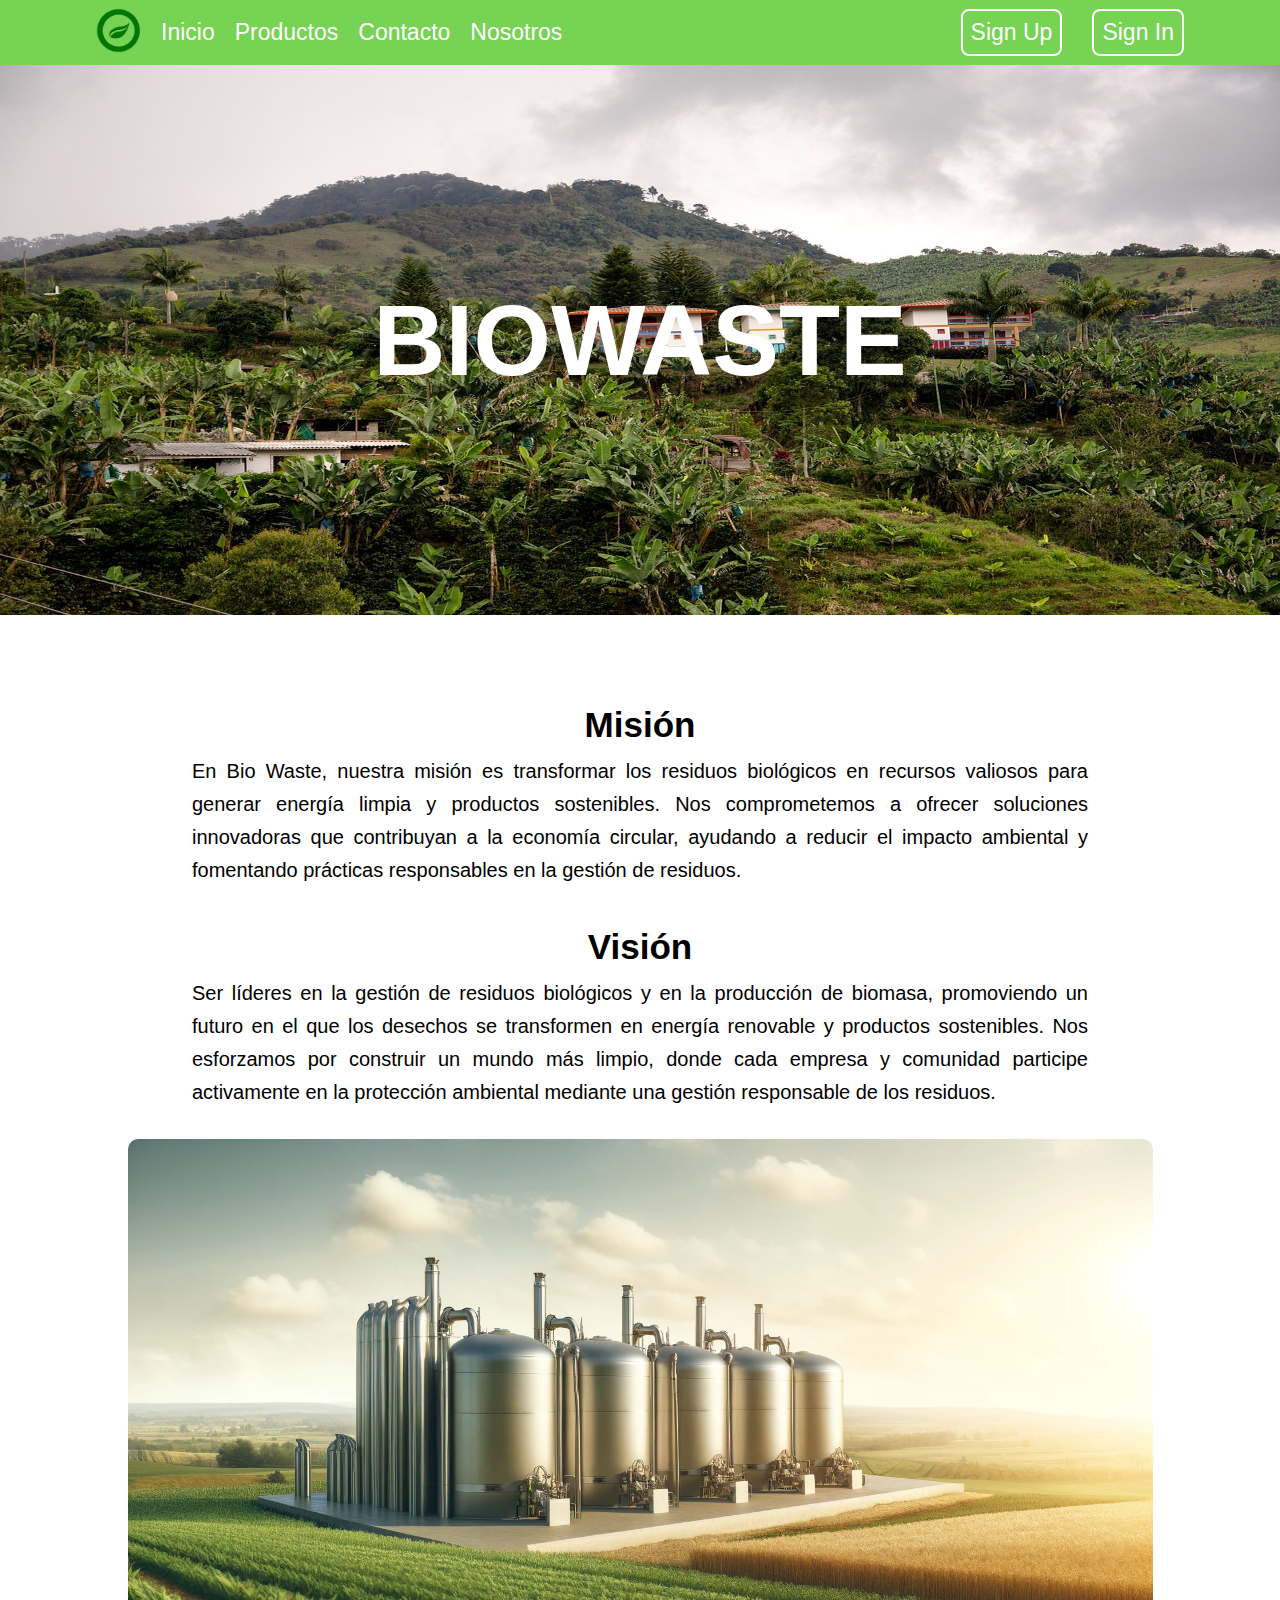
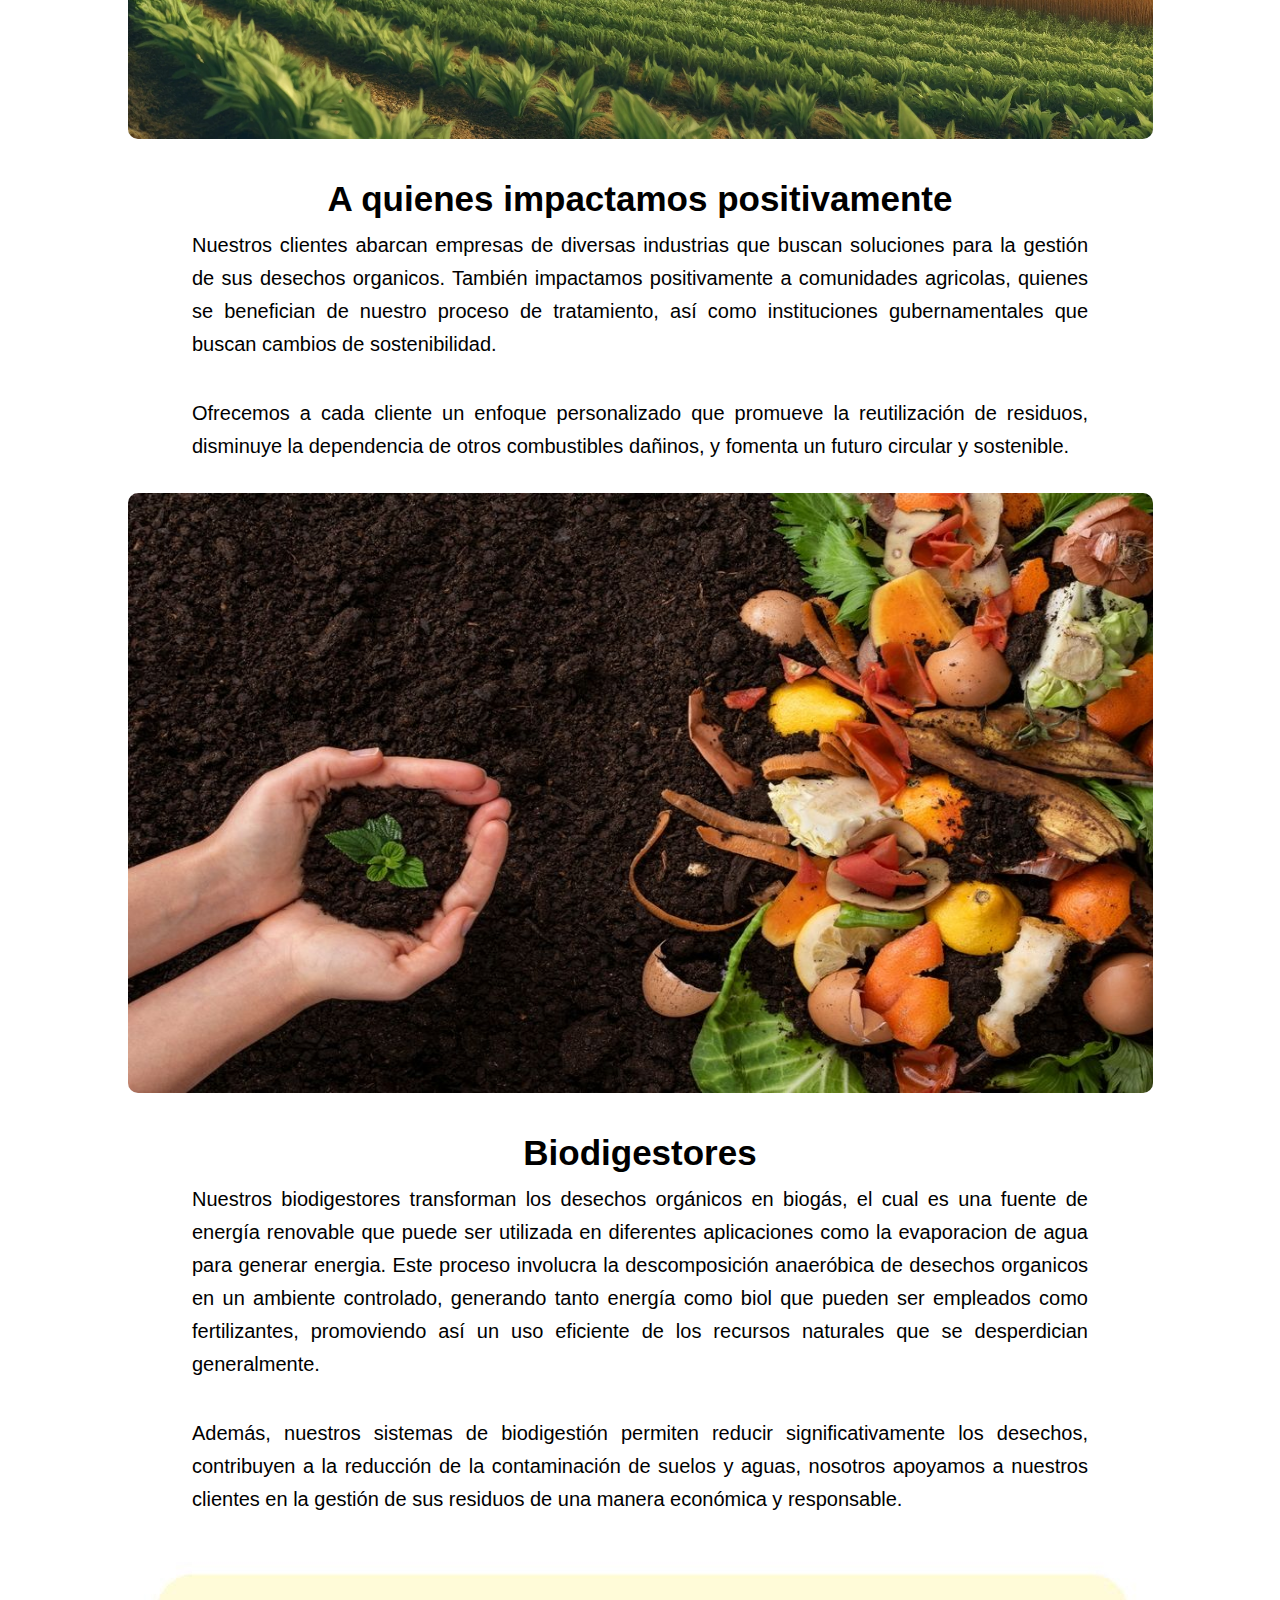
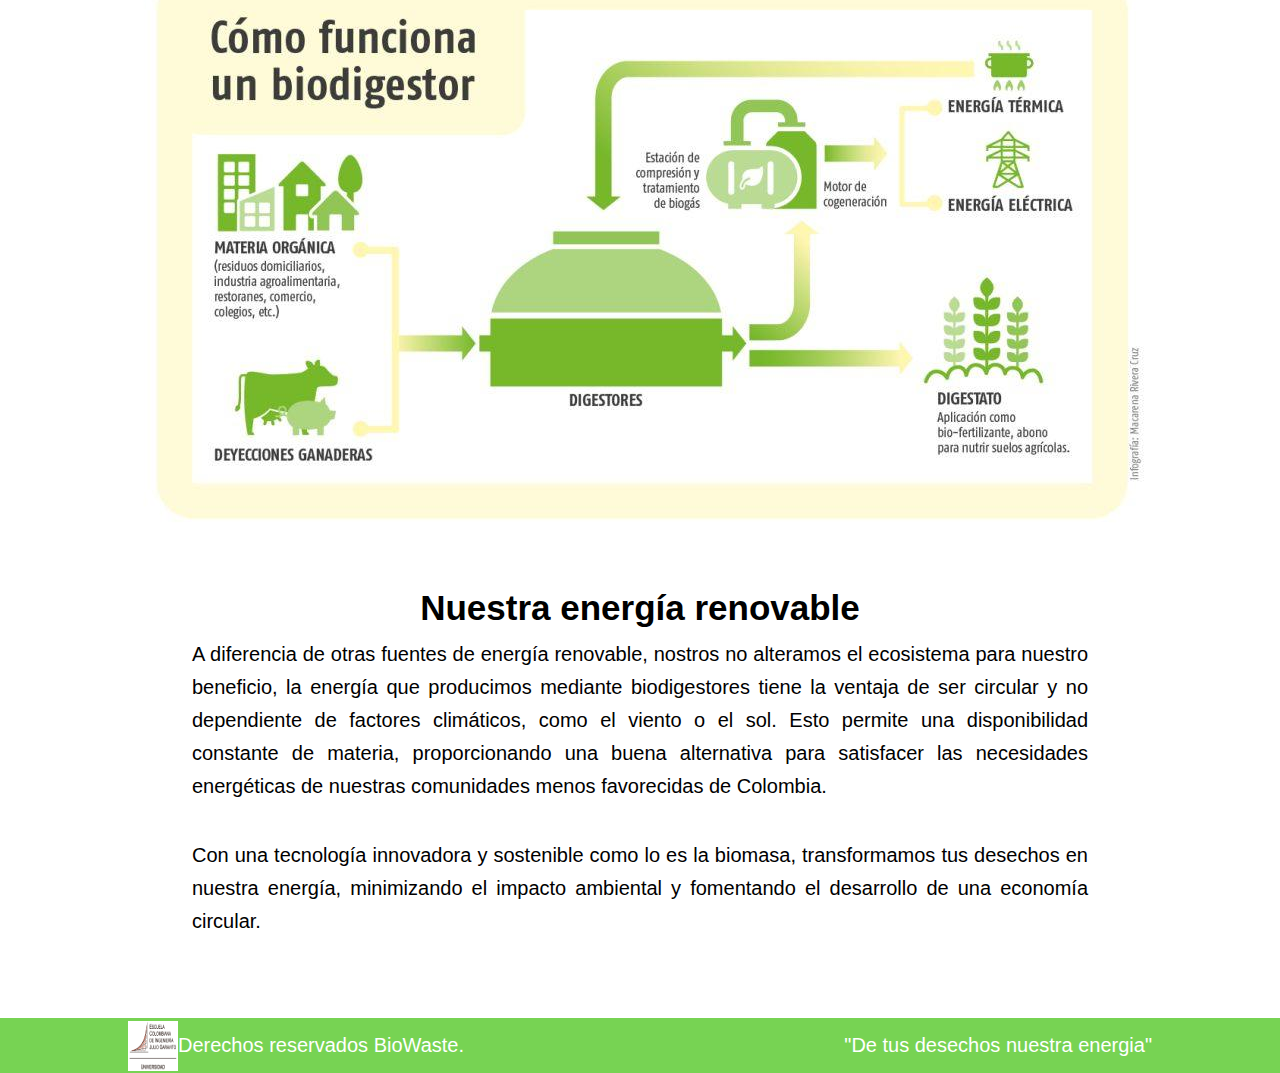
<file: index.html>
<!DOCTYPE html>
<html lang="en">
<head>
    <meta charset="UTF-8">
    <meta name="viewport" content="width=device-width, initial-scale=1.0">
    <link rel="icon" href="logo.png">
    <link rel="stylesheet" href="style.css">
    <title>Bio-Waste</title>
</head>
<body>
    <header class="header flexeo">
        <div class="navbar flexeo">
            <div class="left_nav flexeo">
                <a href="#"><img src="logo.png" alt="logo" class="logo"></a>
                <ul class="nav_listL flexeo">
                    <a href="#"><li class="nav_itemL font_title">Inicio</li></a>
                    <a href="productos.html"><li class="nav_itemL font_title">Productos</li></a>
                    <a href="contactanos.html"><li class="nav_itemL font_title">Contacto</li></a>
                    <a href="nosotros.html"><li class="nav_itemL font_title">Nosotros</li></a>
                </ul>
            </div>
            <div class="right_nav flexeo">
                <ul class="nav_listR flexeo">
                    <a href="registrarse.html" class="font_title hover"><li class="nav_itemR">Sign Up</li></a>
                    <a href="login.html" class="font_title hover"><li class="nav_itemR font_title ">Sign In</li></a>
                </ul>
            </div>
        </div>
    </header>
    <main class="imagen_titulo">
        <section class="flexeo">
            <img src="fondo.jpeg" alt="fondo" class="img_fondo">
            <h1 class="name font_title">BIOWASTE</h1>
        </section>
    </main>

    <section class="flexeo vision">
        <div class="div_imagen">
            <h2 class="fonts">Misión</h2>
            <p class="fonts">En Bio Waste, nuestra misión es transformar los residuos biológicos en recursos valiosos para generar energía limpia y productos sostenibles. Nos comprometemos a ofrecer soluciones innovadoras que contribuyan a la economía circular, ayudando a reducir el impacto ambiental y fomentando prácticas responsables en la gestión de residuos.</p>
        </div>
    
        <div class="div_imagen">
            <h2 class="fonts">Visión</h2>
            <p class="fonts">Ser líderes en la gestión de residuos biológicos y en la producción de biomasa, promoviendo un futuro en el que los desechos se transformen en energía renovable y productos sostenibles. Nos esforzamos por construir un mundo más limpio, donde cada empresa y comunidad participe activamente en la protección ambiental mediante una gestión responsable de los residuos.</p>
            <img src="biogranja.webp" alt="biodigestor" class="biodigestor" style="height: 600px; width: 1025px; border-radius: 10px;">
            
            <h2 class="fonts">A quienes impactamos positivamente</h2>
            <p class="fonts">Nuestros clientes abarcan empresas de diversas industrias que buscan soluciones para la gestión de sus desechos organicos. También impactamos positivamente a comunidades agricolas, quienes se benefician de nuestro proceso de tratamiento, así como instituciones gubernamentales que buscan cambios de sostenibilidad.</p>
            <br>
            <br>
            <p class="fonts">Ofrecemos a cada cliente un enfoque personalizado que promueve la reutilización de residuos, disminuye la dependencia de otros combustibles dañinos, y fomenta un futuro circular y sostenible.</p>
            <img src="residuos.jpg" alt="residuos" style="height: 600px; width: 1025px; border-radius: 10px;" class="biodigestor">
            
            <h2 class="fonts">Biodigestores</h2>
            <p class="fonts">Nuestros biodigestores transforman los desechos orgánicos en biogás, el cual es una fuente de energía renovable que puede ser utilizada en diferentes aplicaciones como la evaporacion de agua para generar energia. Este proceso involucra la descomposición anaeróbica de desechos organicos en un ambiente controlado, generando tanto energía como biol que pueden ser empleados como fertilizantes, promoviendo así un uso eficiente de los recursos naturales que se desperdician generalmente.</p>
            <br>
            <br>
            <p class="fonts">Además, nuestros sistemas de biodigestión permiten reducir significativamente los desechos, contribuyen a la reducción de la contaminación de suelos y aguas, nosotros apoyamos a nuestros clientes en la gestión de sus residuos de una manera económica y responsable.</p>
            <img src="biodi.jpeg" alt="biodigestor" class="biodigestor">
            
            <h2 class="fonts">Nuestra energía renovable</h2>
            <p class="fonts">A diferencia de otras fuentes de energía renovable, nostros no alteramos el ecosistema para nuestro beneficio, la energía que producimos mediante biodigestores tiene la ventaja de ser circular y no dependiente de factores climáticos, como el viento o el sol. Esto permite una disponibilidad constante de materia, proporcionando una buena alternativa para satisfacer las necesidades energéticas de nuestras comunidades menos favorecidas de Colombia.</p>
            <br>
            <br>
            <p class="fonts">Con una tecnología innovadora y sostenible como lo es la biomasa, transformamos tus desechos en nuestra energía, minimizando el impacto ambiental y fomentando el desarrollo de una economía circular.</p>
        </div>
        
    </section>

    <footer class="footer_todos flexeo" style="margin-top: 80px;">
        <div class="flexeo div_footer">
            <div class="flexeo">
                <img src="logo_escuela.png" alt="logo_escuela" class="logo_escuela">
                <p class="fonts">Derechos reservados BioWaste.</p>
            </div>
            <p class="fonts">"De tus desechos nuestra energia"</p>
        </div>
    </footer>


</body>
</html>
</file>
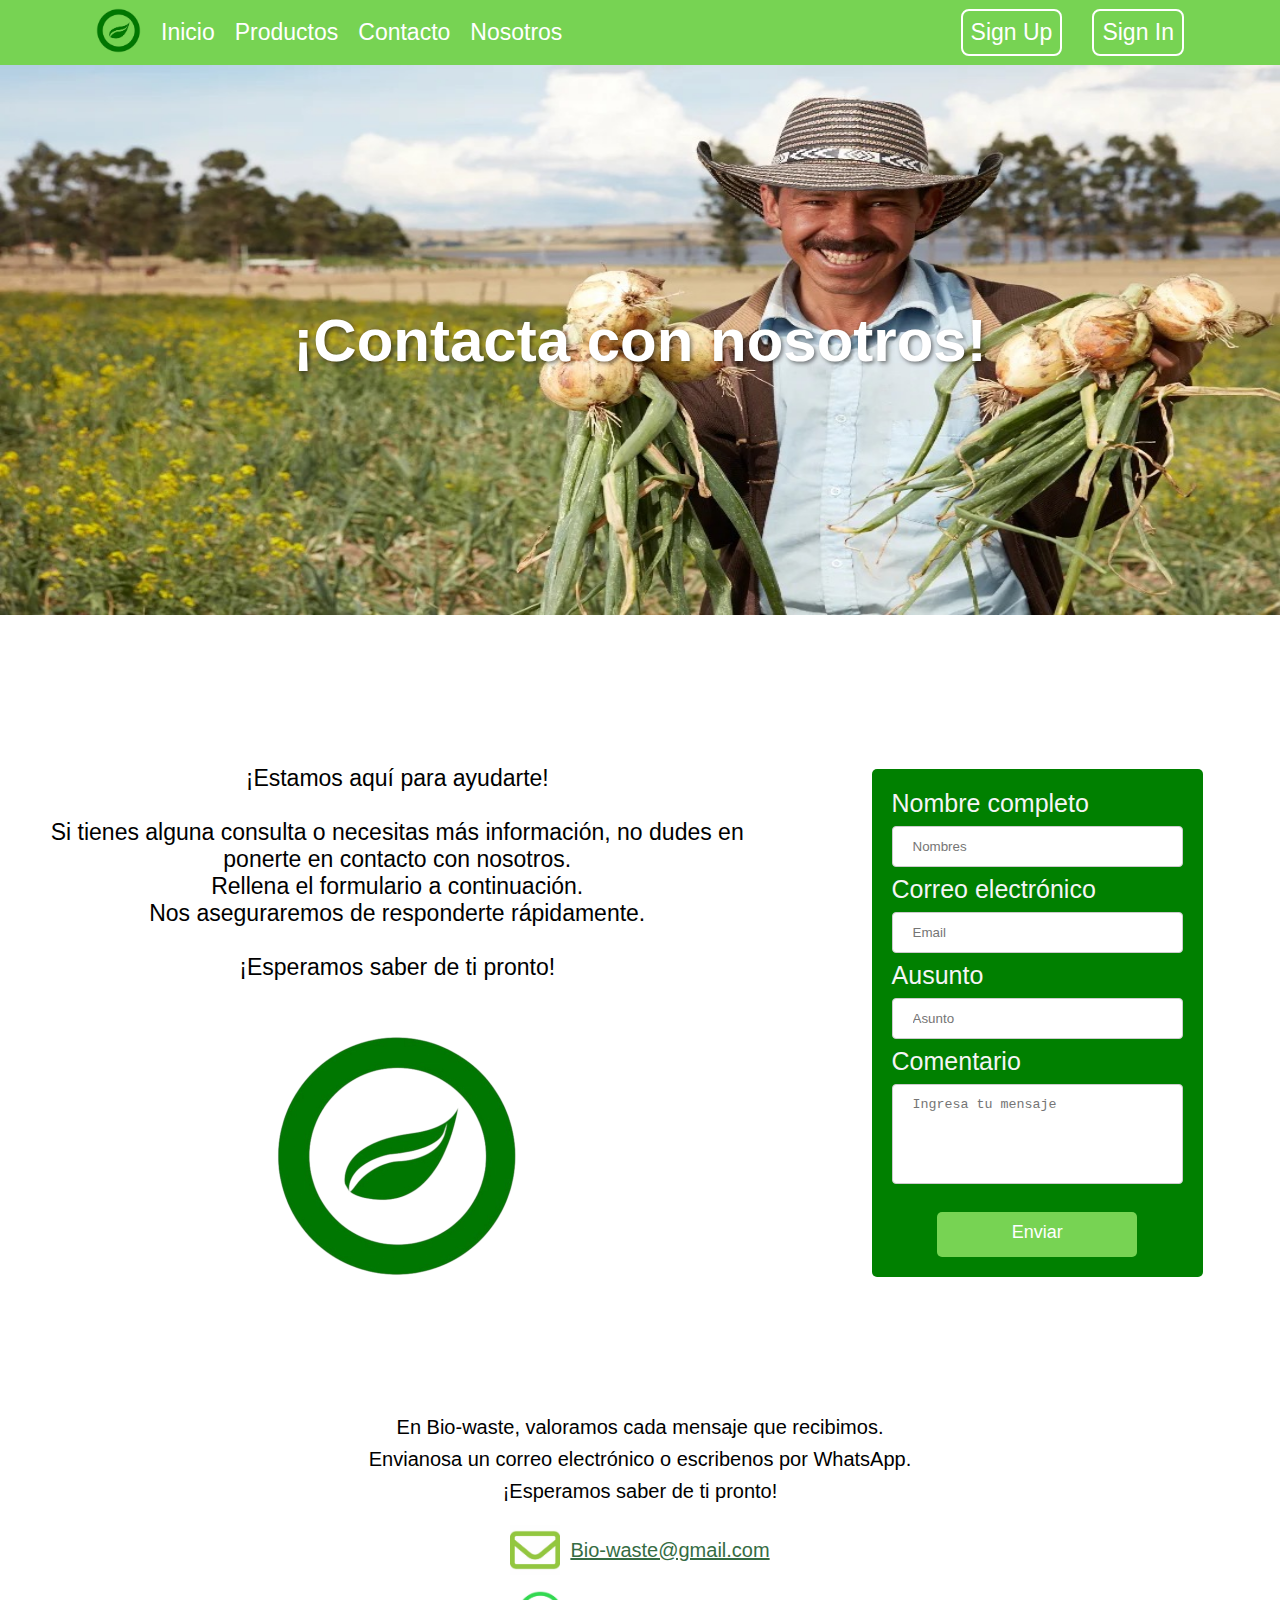
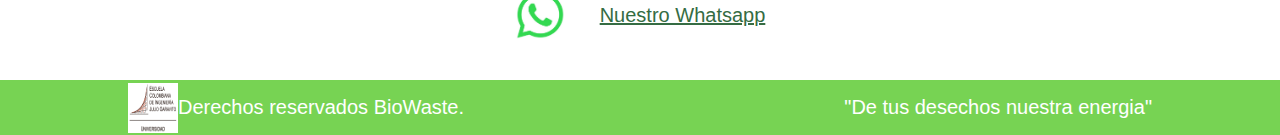
<file: contactanos.html>
<!DOCTYPE html>
<html lang="en">
<head>
    <meta charset="UTF-8">
    <meta name="viewport" content="width=device-width, initial-scale=1.0">
    <link rel="icon" href="logo.png">
    <link rel="stylesheet" href="style.css">
    <title>Bio-Waste</title>
</head>
<body>
    <header class="header flexeo">
        <div class="navbar flexeo">
            <div class="left_nav flexeo">
                <a href="index.html"><img src="logo.png" alt="logo" class="logo"></a>
                <ul class="nav_listL flexeo">
                    <a href="index.html"><li class="nav_itemL font_title">Inicio</li></a>
                    <a href="productos.html"><li class="nav_itemL font_title">Productos</li></a>
                    <a href="#"><li class="nav_itemL font_title">Contacto</li></a>
                    <a href="nosotros.html"><li class="nav_itemL font_title">Nosotros</li></a>
                </ul>
            </div>
            <div class="right_nav flexeo">
                <ul class="nav_listR flexeo">
                    <a href="registrarse.html" class="font_title hover"><li class="nav_itemR">Sign Up</li></a>
                    <a href="login.html" class="font_title hover"><li class="nav_itemR font_title">Sign In</li></a>
                </ul>
            </div>
        </div>
    </header>
    
    <div class="imagen_titulo">
        <div class="flexeo" style="height: 100%;">
            <img src="campesino.jpeg" alt="fondo" class="img_fondo">
            <h1  class="titleC">¡Contacta con nosotros!</h1>
        </div>
    </div>
    <main class="flexeo main_contacto">
        <section class="section_forms flexeo">
            <div class="info_forms flexeo">
                <p class="fonts texto_forms"> ¡Estamos aquí para ayudarte! <br><br>Si tienes alguna consulta o necesitas más información, no dudes en ponerte en contacto con nosotros.<br> Rellena el formulario a continuación.<br> Nos aseguraremos de responderte rápidamente.<br> <br>¡Esperamos saber de ti pronto!</p>
                <img class="img_forms" src="logo.png">                                        
            </div>
            <div class="forms flexeo">
                <form class="                                                                                                                                                                                                                                                                                                                                                                                                                                                                                                                                                                                                                                                                                                                                                                                                                                                                                                                                                                                                                                                                                                                                           ">
                    <label class="fonts label" for="nombre">Nombre completo</label>
                    <input type="text" id="nombre" placeholder="Nombres" name="nombre" class="input_text"/>
                    <label class="fonts label" for="email">Correo electrónico</label>
                    <input type="text" id="email" placeholder="Email" name="email" class="input_text"/>
                    <label class="fonts label" for="asunto">Ausunto</label>
                    <input type="text" id="asunto" placeholder="Asunto" name="asunto" class="input_text"/>
                    <label class="fonts label" for="mensaje">Comentario</label>
                    <textarea id="mensaje" placeholder="Ingresa tu mensaje" name="mensaje"class="input_text text_area"></textarea>
                        <!-- <br> -->
                        <!-- <br> -->
                    <div class="flexeo a_enviar">
                        <a href="formulario.html" class="boton_enviar" ><p class="texto_enviar fonts" style="margin: 0;">Enviar</p></a>   
                    </div>
                </form>
            </div>
        </section>
        <div id="message" class="message">
            <p class="fonts"> En Bio-waste, valoramos cada mensaje que recibimos.<br> Envianosa un correo electrónico o escribenos por WhatsApp. <br>¡Esperamos saber de ti pronto!</p>
            <br>
            <div class="logos1 flexeo">
                <img src="emailIcon.jpeg" alt="contacto1" class="logoimg1">
                <a target="_blank" href="mailto:Bio-Waste@gmail.com" class="info">Bio-waste@gmail.com</a>
            </div>
            <div class="logos2 flexeo">
                <img src="whatsIcon.jpeg" alt="contacto1" class="logoimg1" style="padding-right: 25px;">
                <a target="_blank" href="//w.app/BioWaste" class="info"> Nuestro Whatsapp</a>
            </div>
        </div>
    </main>
    
    <footer class="footer_todos flexeo">
        <div class="flexeo div_footer">
            <div class="flexeo">
                <img src="logo_escuela.png" alt="logo_escuela" class="logo_escuela">
                <p class="fonts">Derechos reservados BioWaste.</p>
            </div>
            <p class="fonts">"De tus desechos nuestra energia"</p>
        </div>
    </footer>       
        
</body>
</html>
</file>
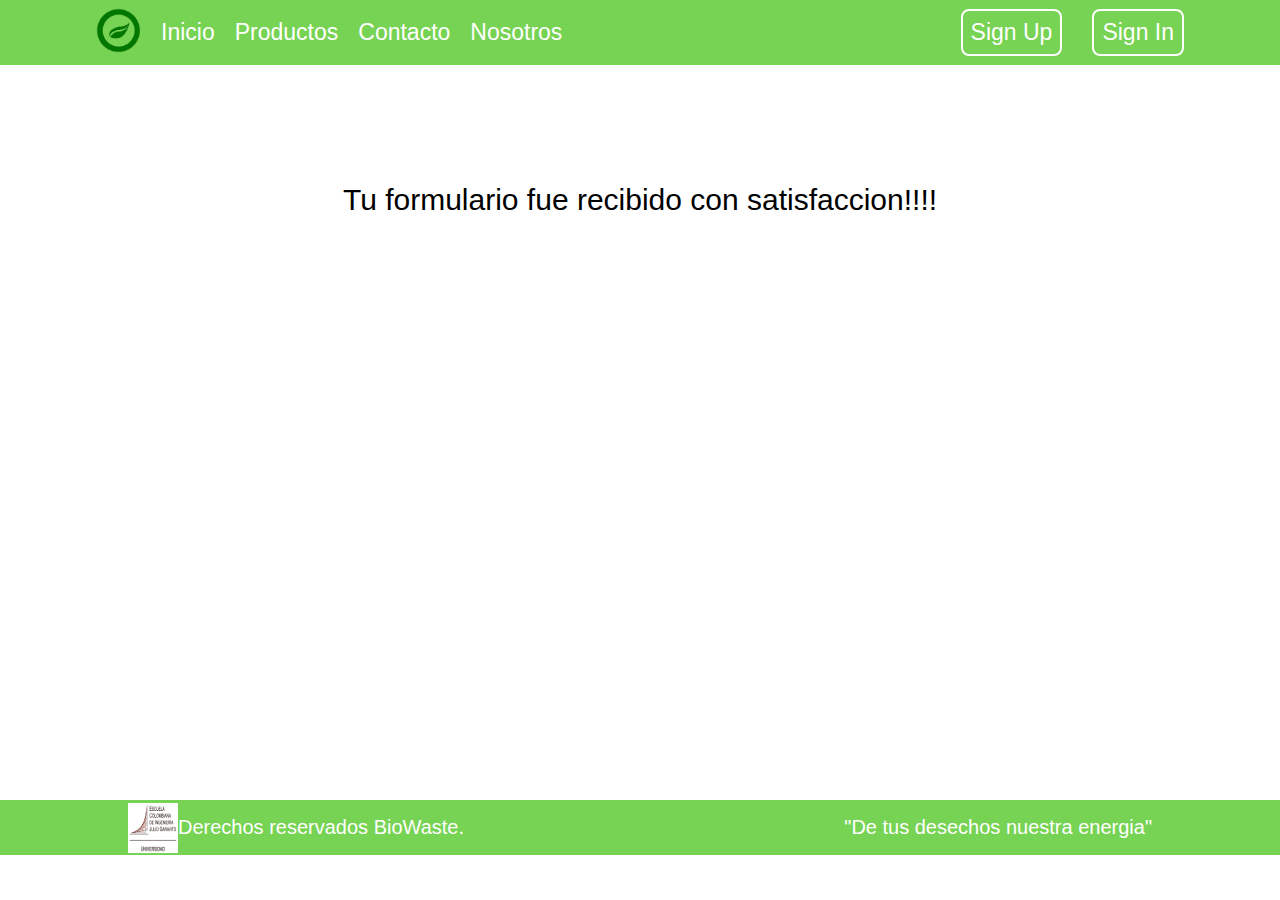
<file: formulario.html>
<!DOCTYPE html>
<html lang="en">
<head>
    <meta charset="UTF-8">
    <meta name="viewport" content="width=device-width, initial-scale=1.0">
    <link rel="icon" href="logo.png">
    <link rel="stylesheet" href="style.css">
    <title>Bio-Waste</title>
</head>
<body>
    <header class="header flexeo">
        <div class="navbar flexeo">
            <div class="left_nav flexeo">
                <a href="#"><img src="logo.png" alt="logo" class="logo"></a>
                <ul class="nav_listL flexeo">
                    <a href="index.html"><li class="nav_itemL font_title">Inicio</li></a>
                    <a href="productos.html"><li class="nav_itemL font_title">Productos</li></a>
                    <a href="contactanos.html"><li class="nav_itemL font_title">Contacto</li></a>
                    <a href="nosotros.html"><li class="nav_itemL font_title">Nosotros</li></a>
                </ul>
            </div>
            <div class="right_nav flexeo">
                <ul class="nav_listR flexeo">
                    <a href="registrarse.html" class="font_title hover"><li class="nav_itemR">Sign Up</li></a>
                    <a href="login.html" class="font_title hover"><li class="nav_itemR font_title ">Sign In</li></a>
                </ul>
            </div>
        </div>
    </header>

    <div class="popUp flexeo">
        <p class="fonts" style="font-size: 30px;">Tu formulario fue recibido con satisfaccion!!!!</p>
    </div>

    <footer class="footer_todos flexeo" style="margin-top: 500px;">
        <div class="flexeo div_footer">
            <div class="flexeo">
                <img src="logo_escuela.png" alt="logo_escuela" class="logo_escuela">
                <p class="fonts">Derechos reservados BioWaste.</p>
            </div>
            <p class="fonts">"De tus desechos nuestra energia"</p>
        </div>
    </footer>

</body>
</html>
</file>
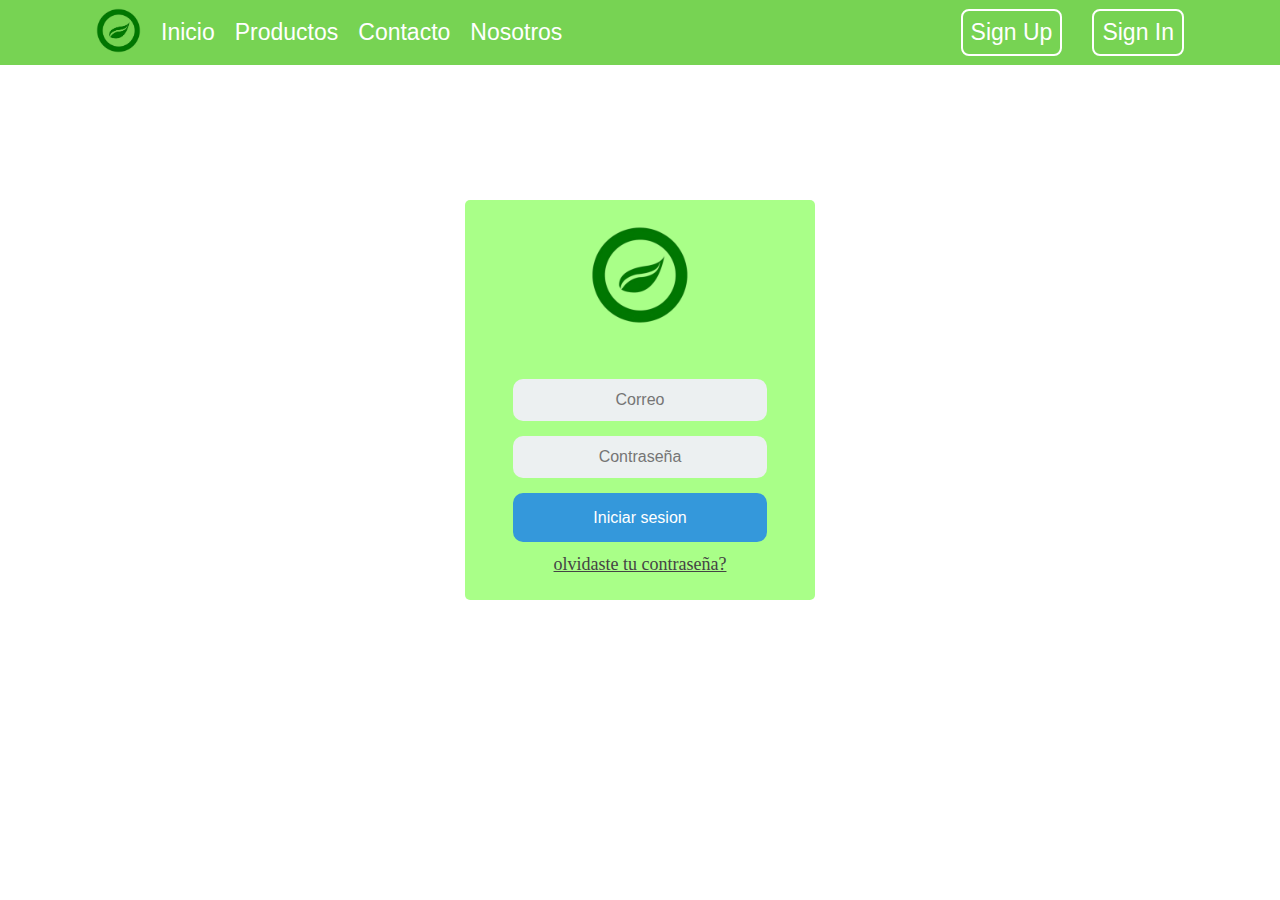
<file: login.html>
<!DOCTYPE html>
<html lang="en">
<head>
    <meta charset="UTF-8">
    <meta name="viewport" content="width=device-width, initial-scale=1.0">
    <link rel="icon" href="logo.png">
    <link rel="stylesheet" href="style.css">
    <title>Bio-Waste</title>
</head>
<body>
    <header class="header flexeo">
        <div class="navbar flexeo">
            <div class="left_nav flexeo">
                <a href="#"><img src="logo.png" alt="logo" class="logo"></a>
                <ul class="nav_listL flexeo">
                    <a href="index.html"><li class="nav_itemL font_title">Inicio</li></a>
                    <a href="productos.html"><li class="nav_itemL font_title">Productos</li></a>
                    <a href="contactanos.html"><li class="nav_itemL font_title">Contacto</li></a>
                    <a href="nosotros.html"><li class="nav_itemL font_title">Nosotros</li></a>
                </ul>
            </div>
            <div class="right_nav flexeo">
                <ul class="nav_listR flexeo">
                    <a href="registrarse.html" class="font_title hover"><li class="nav_itemR">Sign Up</li></a>
                    <a href="#" class="font_title hover"><li class="nav_itemR font_title ">Sign In</li></a>
                </ul>
            </div>
        </div>
    </header>

    <div class="login">
        <div class="login_section">
            <div class="div_img_logo">
                <img src="logo.png" alt="logo" class="logo_login">
            </div>

            <div class="login_form">
                <div class="inputs_form">
                    <input type="text" class="login_input" value="" placeholder="Correo" id="login_name">
                    <label class="" for="login_name"></label>
                </div>

                <div class="inputs_form">
                    <input type="password" class="login_input" value="" placeholder="Contraseña" id="login_password">
                    <label class="" for="login_password"></label>
                </div>

                <a class="boton_login" href="index.html">Iniciar sesion</a>
                <a class="login_link" href="registrarse.html">olvidaste tu contraseña?</a>
            </div>
        </div>
    </div>
</file>
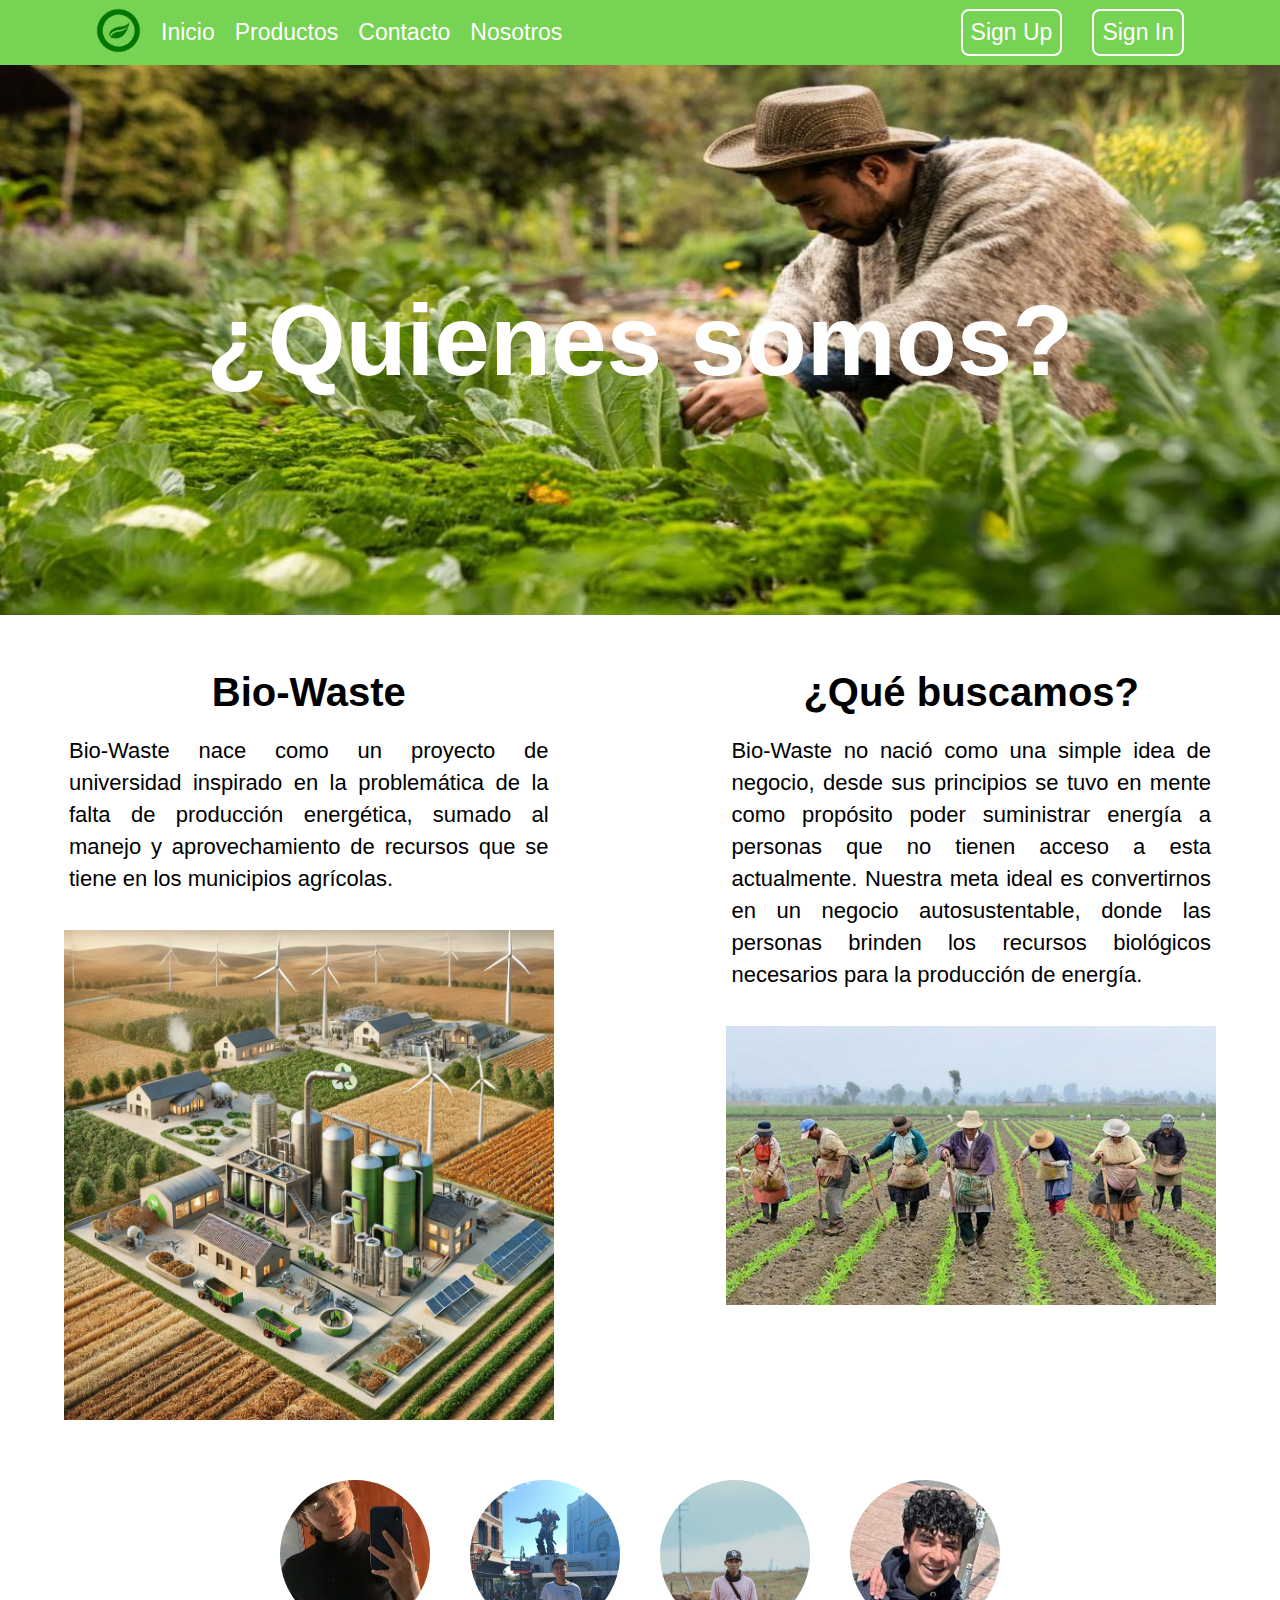
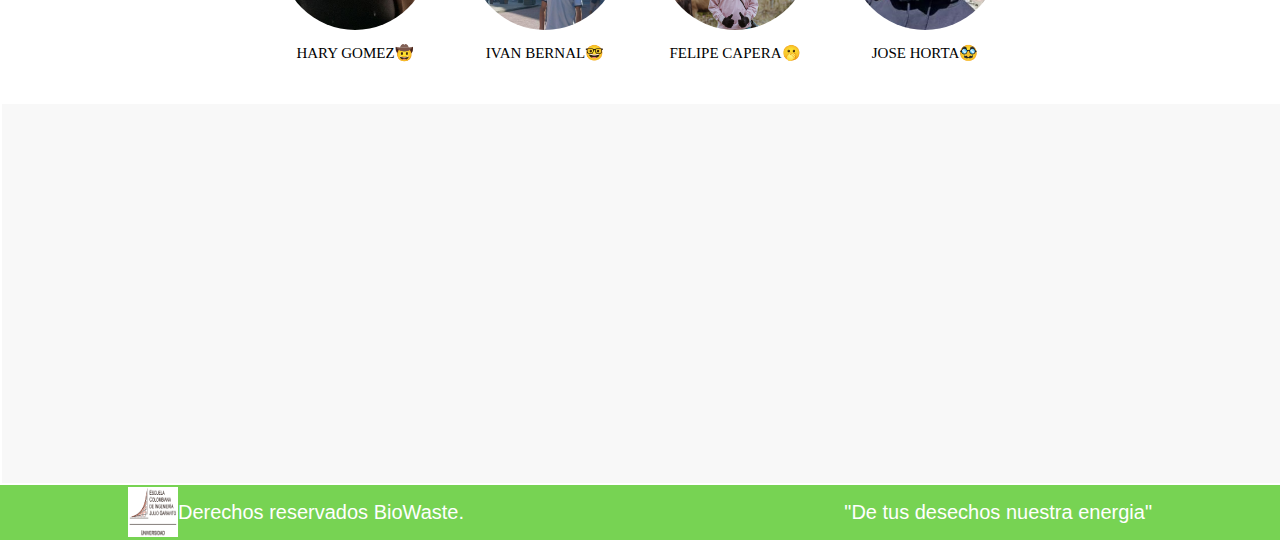
<file: nosotros.html>
<!DOCTYPE html>
<html lang="en">
<head>
    <meta charset="UTF-8">
    <meta name="viewport" content="width=device-width, initial-scale=1.0">
    <link rel="icon" href="logo.png">
    <link rel="stylesheet" href="style.css">
    <title>Bio-Waste</title>
</head>
<body>
    <header class="header flexeo">
        <div class="navbar flexeo">
            <div class="left_nav flexeo">
                <a href="index.html"><img src="logo.png" alt="logo" class="logo"></a>
                <ul class="nav_listL flexeo">
                    <a href="index.html"><li class="nav_itemL font_title">Inicio</li></a>
                    <a href="productos.html"><li class="nav_itemL font_title">Productos</li></a>
                    <a href="contactanos.html"><li class="nav_itemL font_title">Contacto</li></a>
                    <a href="#"><li class="nav_itemL font_title">Nosotros</li></a>
                </ul>
            </div>
            <div class="right_nav flexeo">
                <ul class="nav_listR flexeo">
                    <a href="registrarse.html" class="font_title hover"><li class="nav_itemR">Sign Up</li></a>
                    <a href="login.html" class="font_title hover"><li class="nav_itemR font_title">Sign In</li></a>
                </ul>
            </div>
        </div>
    </header>
    
    <div class="imagen_titulo">
        <div class="flexeo" style="height: 100%;">
            <img src="final amp.jpg" alt="fondo" class="img_fondo">
            <h1  class="name font_title">¿Quienes somos?</h1>
        </div>
    </div>

    <main>
        <section class="info-section flexeo">
            <div class="info-container ">
                <!-- Primera columna (izquierda) -->
                <div class="info-left info_nosotros ">
                    <h1 class="fonts" >Bio-Waste</h1>
                    <p class="fonts">Bio-Waste nace como un proyecto de universidad inspirado en la problemática de la falta de producción energética, sumado al manejo y aprovechamiento de recursos que se tiene en los municipios agrícolas.</p>
                    <img class="imagen" src="leftimg.webp" alt="ola">
                </div>
                <!-- Segunda columna (derecha) -->
                <div class="info-right info_nosotros">
                    <h1 class="fonts" >¿Qué buscamos?</h1>
                    <p class="fonts">Bio-Waste no nació como una simple idea de negocio, desde sus principios se tuvo en mente como propósito poder suministrar energía a personas que no tienen acceso a esta actualmente.
                   
                        Nuestra meta ideal es convertirnos en un negocio autosustentable, donde las personas brinden los recursos biológicos necesarios para la producción de energía.
                    </p>
                    <img class="imagen grid-item" src="campesinos lindos.jpg" alt="olap">
                </div>
            </div>
        </section>
        
            <!-- Sección de equipo -->
            <section class="team-section">
                
                <div class="team-container">
                    <div class="team-member">
                        <img src="hary.jpg" alt="Miembro 1" class="team-photo">
                        <p>HARY GOMEZ🤠</p>
                    </div>
                    <div class="team-member">
                        <img src="ivan.jpg" alt="Miembro 2 " class="team-photo">
                        <p>IVAN BERNAL🤓</p>
                    </div>
                    <div class="team-member">
                        <img src="felipe.jpg" alt="Miembro 3" class="team-photo">
                        <p>FELIPE CAPERA🫢</p>
                    </div>
                    <div class="team-member">
                        <img src="jose.png" alt="Miembro 4" class="team-photo">
                        <p>JOSE HORTA🥸</p>
                    </div>
                </div>
            </section>
        
            <div class="vidbi">
                <iframe width="560" height="315" src="https://www.youtube.com/embed/ekM9paQ_RdM?si=EmGJ2AOT0OsZMspF" title="YouTube video player" frameborder="0" allow="accelerometer; autoplay; clipboard-write; encrypted-media; gyroscope; picture-in-picture; web-share" referrerpolicy="strict-origin-when-cross-origin" allowfullscreen></iframe>
            </div>

        <footer class="footer_todos flexeo">
        <div class="flexeo div_footer">
            <div class="flexeo">
                <img src="logo_escuela.png" alt="logo_escuela" class="logo_escuela">
                <p class="fonts">Derechos reservados BioWaste.</p>
            </div>
            <p class="fonts">"De tus desechos nuestra energia"</p>
        </div>
    </footer>
    
</body>
</html>
</file>
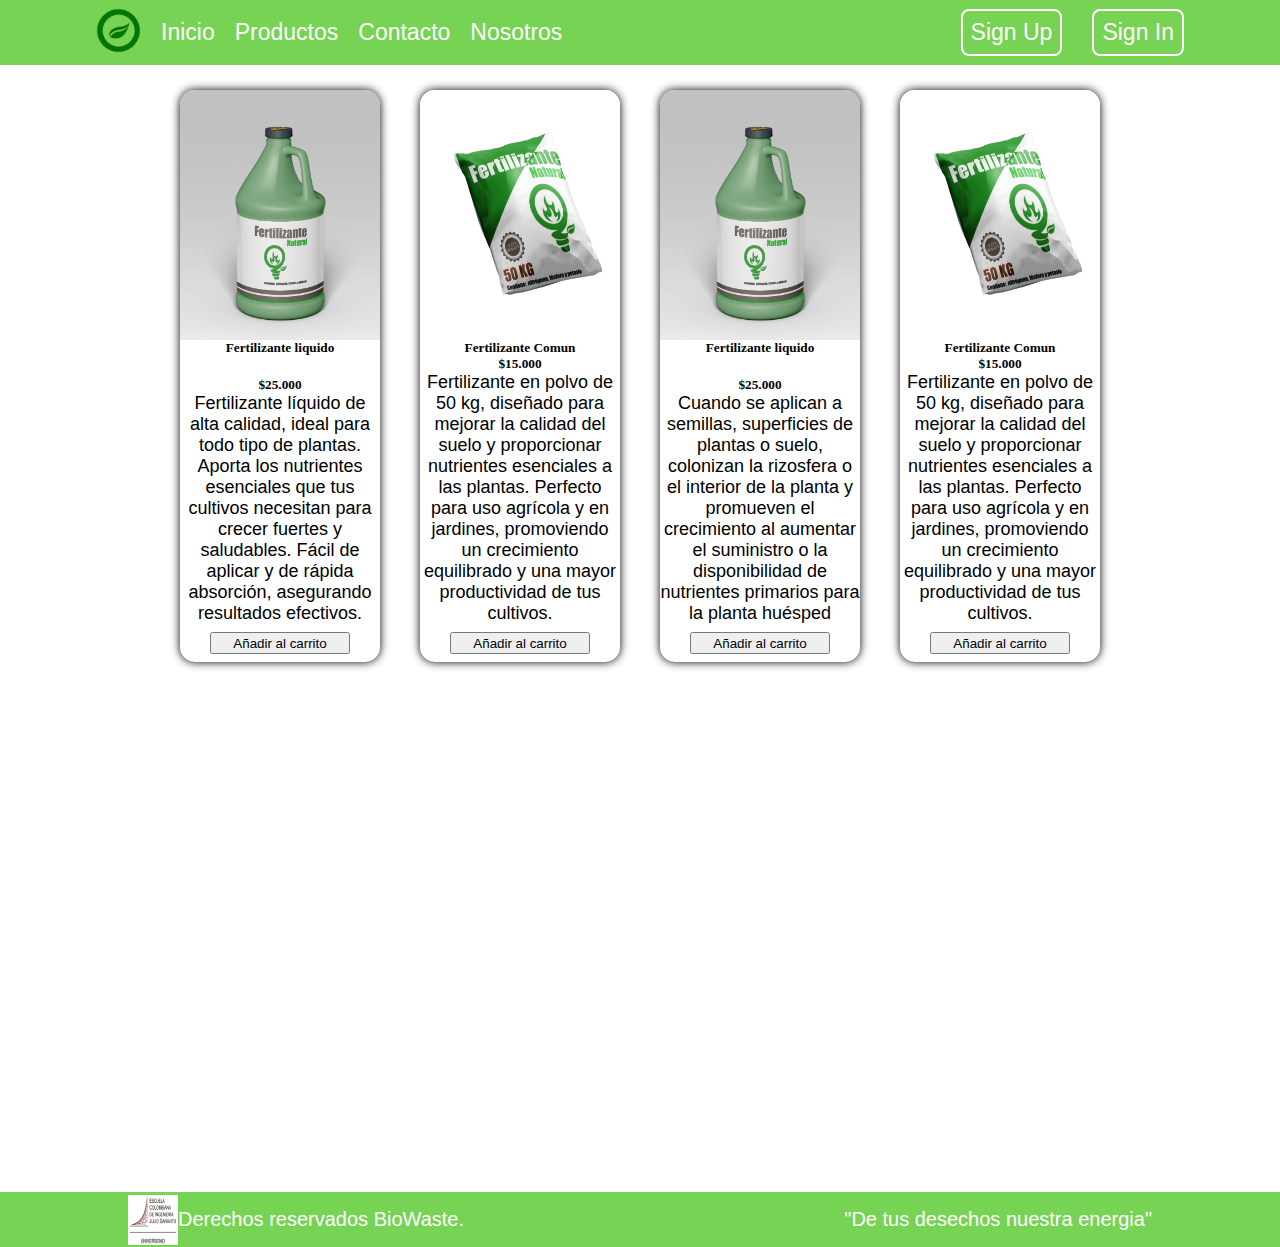
<file: productos.html>
<!DOCTYPE html>
<html lang="en">
<head>
    <meta charset="UTF-8">
    <meta name="viewport" content="width=device-width, initial-scale=1.0">
    <link rel="icon" href="logo.png">
    <link rel="stylesheet" href="style.css">
    <title>Bio-Waste</title>
</head>
<body>

    <header class="header flexeo">
        <div class="navbar flexeo">
            <div class="left_nav flexeo">
                <a href="index.html"><img src="logo.png" alt="logo" class="logo"></a>
                <ul class="nav_listL flexeo">
                    <a href="index.html"><li class="nav_itemL font_title">Inicio</li></a>
                    <a href="#"><li class="nav_itemL font_title">Productos</li></a>
                    <a href="contactanos.html"><li class="nav_itemL font_title">Contacto</li></a>
                    <a href="nosotros.html"><li class="nav_itemL font_title">Nosotros</li></a>
                </ul>
            </div>

    <!-- Titulo centrado de la pagina -->



            <div class="right_nav flexeo">
                <ul class="nav_listR flexeo">
                    <a href="registrarse.html" class="font_title hover"><li class="nav_itemR">Sign Up</li></a>
                    <a href="login.html" class="font_title hover"><li class="nav_itemR font_title">Sign In</li></a>
                </ul>
            </div>
        </div>
    </header>

    <div class="products">
        <div class="items">
            <img src="item1.png">
            <h5>Fertilizante liquido</h5>
            <h5 class="price">$25.000</h5>
        
            <p class="fonts">
                Fertilizante líquido de alta calidad, ideal para todo tipo de plantas. Aporta los nutrientes esenciales que tus cultivos necesitan para crecer fuertes y saludables. Fácil de aplicar y de rápida absorción, asegurando resultados efectivos.
            </p>

            <button class="botonCard">Añadir al carrito</button>
        </div>

        <div class="items">
            <img src="item2.png">
            <h5>Fertilizante Comun</h5>
            <h5 class="price">$15.000</h5>
        
            <p class="fonts">
                Fertilizante en polvo de 50 kg, diseñado para mejorar la calidad del suelo y proporcionar nutrientes esenciales a las plantas. Perfecto para uso agrícola y en jardines, promoviendo un crecimiento equilibrado y una mayor productividad de tus cultivos.
            </p>

            <button class="botonCard">Añadir al carrito</button>
        </div>

        <div class="items">
            <img src="item1.png">
            <h5>Fertilizante liquido</h5>
            <h5 class="price">$25.000</h5>
        
            <p class="fonts">
                Cuando se aplican a semillas, superficies de plantas o suelo, colonizan la rizosfera o el interior de la planta y promueven el crecimiento al aumentar el suministro o la disponibilidad de nutrientes primarios para la planta huésped
            </p>

            <button class="botonCard">Añadir al carrito</button>
        </div>

        <div class="items">
            <img src="item2.png">
            <h5>Fertilizante Comun</h5>
            <h5 class="price">$15.000</h5>
        
            <p class="fonts">Fertilizante en polvo de 50 kg, diseñado para mejorar la calidad del suelo y proporcionar nutrientes esenciales a las plantas. Perfecto para uso agrícola y en jardines, promoviendo un crecimiento equilibrado y una mayor productividad de tus cultivos.</p>

            <button class="botonCard">Añadir al carrito</button>
        </div>
    </div>
    
    <footer class="footer_todos flexeo">
        <div class="flexeo div_footer">
            <div class="flexeo">
                <img src="logo_escuela.png" alt="logo_escuela" class="logo_escuela">
                <p class="fonts">Derechos reservados BioWaste.</p>
            </div>
            <p class="fonts">"De tus desechos nuestra energia"</p>
        </div>
    </footer>

</body>
</html>
</file>
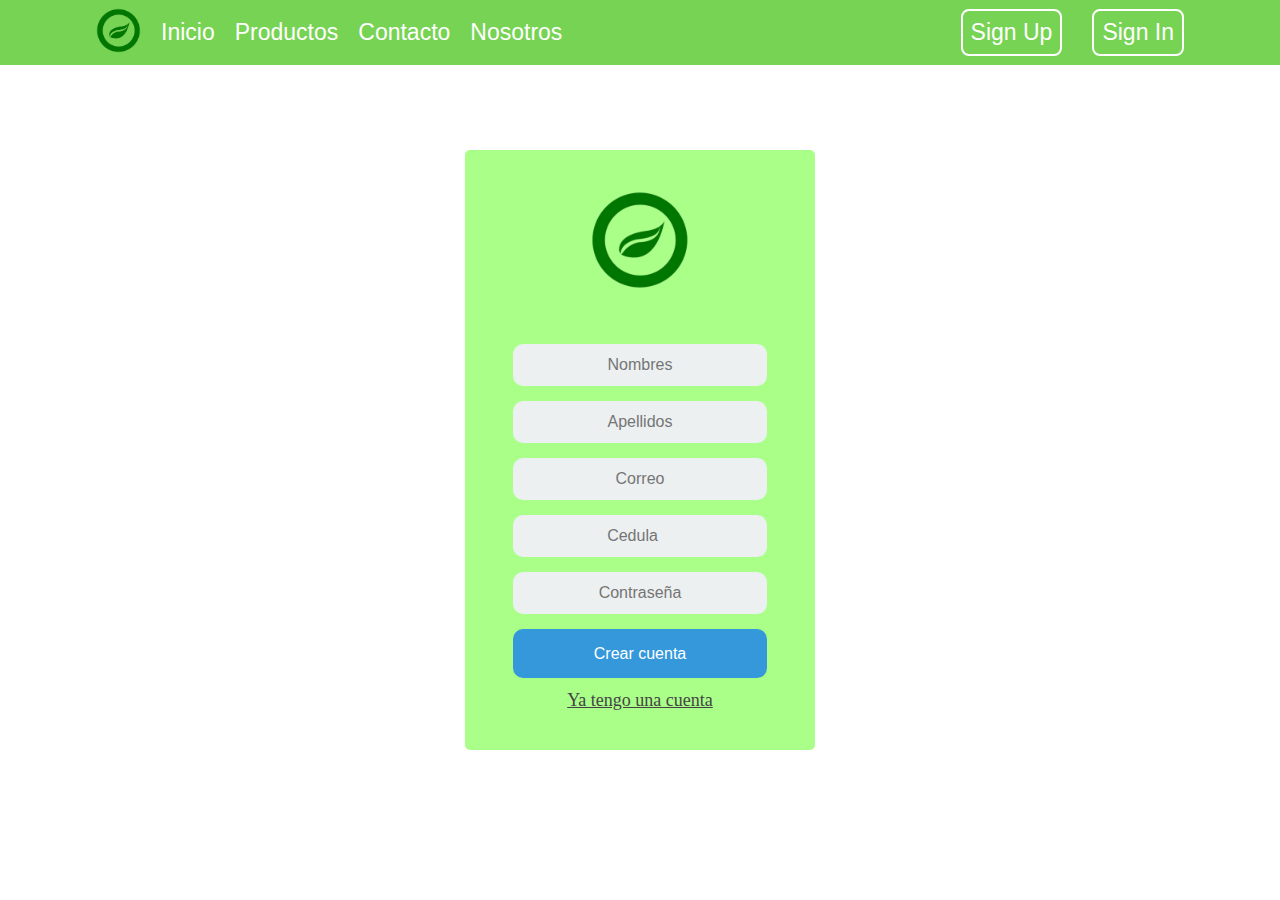
<file: registrarse.html>
<!DOCTYPE html>
<html lang="en">
<head>
    <meta charset="UTF-8">
    <meta name="viewport" content="width=device-width, initial-scale=1.0">
    <link rel="icon" href="logo.png">
    <link rel="stylesheet" href="style.css">
    <title>Bio-Waste</title>
</head>
<body>
    <header class="header flexeo">
        <div class="navbar flexeo">
            <div class="left_nav flexeo">
                <a href="#"><img src="logo.png" alt="logo" class="logo"></a>
                <ul class="nav_listL flexeo">
                    <a href="index.html"><li class="nav_itemL font_title">Inicio</li></a>
                    <a href="productos.html"><li class="nav_itemL font_title">Productos</li></a>
                    <a href="contactanos.html"><li class="nav_itemL font_title">Contacto</li></a>
                    <a href="nosotros.html"><li class="nav_itemL font_title">Nosotros</li></a>
                </ul>
            </div>
            <div class="right_nav flexeo">
                <ul class="nav_listR flexeo">
                    <a href="#" class="font_title hover"><li class="nav_itemR">Sign Up</li></a>
                    <a href="login.html" class="font_title hover"><li class="nav_itemR font_title ">Sign In</li></a>
                </ul>
            </div>
        </div>
    </header>

    <div class="login" style="margin-top: 150px;">
        <div class="regis_section login_section" style="height: 600px;">
            <div class="div_img_logo">
                <img src="logo.png" alt="logo" class="logo_login">
            </div>

            <div class="login_form">
                <div class="inputs_form">
                    <input type="text" class="login_input" value="" placeholder="Nombres" id="reg_name">
                    <label class="" for="reg_name"></label>
                </div>

                <div class="inputs_form">
                    <input type="text" class="login_input" value="" placeholder="Apellidos" id="reg_apellidos">
                    <label class="" for="reg_apellidos"></label>
                </div>

                <div class="inputs_form">
                    <input type="text" class="login_input" value="" placeholder="Correo" id="reg_correo">
                    <label class="" for="reg_correo"></label>
                </div>

                <div class="inputs_form">
                    <input type="number" class="login_input" value="" placeholder="Cedula" id="reg_cedula">
                    <label class="" for="reg_cedula"></label>
                </div>
                
                <div class="inputs_form">
                    <input type="password" class="login_input" value="" placeholder="Contraseña" id="reg_password">
                    <label class="" for="reg_password"></label>
                </div>

                <a class="boton_login" href="index.html">Crear cuenta</a>
                <a class="login_link" href="login.html">Ya tengo una cuenta</a>
            </div>
        </div>
    </div>
</file>
<file: style.css>
* {
  margin: 0;
  padding: 0;
}
.flexeo {
  display: flex;
  justify-content: center;
  align-items: center;
}

.fonts {
  font-family: sans-serif;
  font-size: 18px;
  font-style: none;
  color: black;
}

.font_title {
  font-size: 23px;
  font-family: sans-serif;
  font-style: none;
  color: white ; 
}


/* Barra superior de navegacion */
.header {
  background-color: #77D353;
  height: 65px;
  color: white; 
  overflow: hidden;
  position: fixed;
  top: 0;
  width: 100%;
  z-index: 10000000;
}

.navbar {
  justify-content: space-between;
  width: 85%;
}

.hover :hover {
  color: #377b1d;
}

.left_nav {
  gap: 20px;
}

.logo {
  height: 45px;
  width: 45px;
}

.nav_listL {
  gap: 20px;
}

.nav_listL a {
  text-decoration: none;
}

.nav_itemL {
  list-style: none;
}

.nav_listR {
  gap: 30px;
}

.nav_itemR {
  list-style: none;
  margin: 8px;
}

.nav_listR a {
  text-decoration: none;
  border: 2px solid white;
  border-radius: 8px;
}

/* Seccion de ivan */

.imagen_titulo {
  margin-top:65px;
  height: 550px;
}

.imagen_titulo section {
  height: 100%;
}

.img_fondo {
  width: 100%;
  height: 550px;
  position: absolute;
}

.name {
  position: relative;
  z-index: 999;
  font-size: 100px;
  color: white;
}

/* Parte de texto del index */

.vision {
  margin-top: 50px;
  flex-direction: column;
}

.div_imagen {
  display: flex;
  flex-direction: column;
  align-items: center;
  width: 70%;
}

.div_imagen h2 {
  font-size: 35px;
  padding: 10px;
  margin-top: 30px;
}

.div_imagen p {
  font-size: 20px;
  text-align: justify;
  line-height: 33px;
}

.biodigestor {
  margin-top: 30px;
}

/* Footer que todas las pginas tienen  */

.footer_todos {
  background-color: #77D353;
  height: 55px;
}

.div_footer {
  width: 80%;
  justify-content: space-between;
}

.footer_todos p {
  font-size:20px;
  color: white;
}

.logo_escuela {
  height: 50px;
  width: 50px;
}

/* Inicio de sesion */

.login {
  margin-top: 200px;
  display: flex;
  justify-content: center;

}

.login_section {
  display: flex;
  flex-direction: column;
  align-items: center;
  justify-content: center;
  border-radius: 5px;
  background-color: #a9ff88;
  height: 400px;
  width: 350px;
}

.div_img_logo {
  margin-bottom: 50px;
}

.logo_login {
  height: 100px;
  width: 100px;
}

.inputs_form {
  margin-bottom: 15px;
}

.login_input {
  text-align: center;
  background-color: #ECF0F1;
  border: 2px solid transparent;
  border-radius: 10px;
  font-size: 16px;
  font-weight: 200;
  padding: 10px 0;
  width: 250px;
  transition: border .5s;
  }

.login_form {
  display: flex;
  flex-direction: column;
  align-items: center;
}

.boton_login {
  border: 2px solid transparent;
  background: #3498DB;
  color: #ffffff;
  font-size: 16px;
  line-height: 25px;
  padding: 10px 0;
  text-decoration: none;
  border-radius: 10px;
  transition: 0.25s;
  display: block;
  width: 250px;
  margin: 0 auto;
  text-align: center;
  font-family: sans-serif;
}

.login_link {
  font-size: 18px;
  color: #444;
  display: block;
  margin-top: 12px;
}     

/* seccion de registro */




/* seccion de productos */

.products {
  justify-content: center;
  padding: 0 30px 30px 30px;
  text-align: center;
  display: grid;
  grid-template-columns: repeat(auto-fit,200px);
  grid-gap: 20px 40px;
  margin-top: 90px;
  margin-bottom: 500px;
}

.items {
  justify-items: center;
  display: grid;
  position: relative;
  grid-template-rows: auto 1fr;
  border-radius: 15px;
  box-shadow: 0 0 10px #000;
  transition: .2s ease-in-out;
}

.items img {
  position: relative;
  width: 100%;
  height: 250px;
  border-radius: 15px 15px 0 0;
  cursor: pointer;
}

.botonCard {
  cursor: pointer;
  margin: 8px;
  width:70%;
  height: 22px;
}

/* seccion de hary  */

.main_contacto {
  flex-direction: column;
}

.titleC {
  font-family: sans-serif;
  font-size: 60px;
  font-weight: bold;
  position: relative;
  z-index: 999;
  color: white;
  text-shadow: 2px 2px 4px rgba(0, 0, 0, 0.5);
}

.section_forms {
  width: 100%;
  margin-top: 100px;
}

.info_forms {
  margin-top: 50px;
  text-align: center;
  flex-direction: column;
}

.texto_forms {
  width: 90%;
  font-size: 23px;
}
.img_forms {
  padding: 50px;
  width: 250px;
  height: 250px;
}

.forms {
  width: 50%;
  height: 500px; 
}

form {
  width: 60%;
  display: flex;
  justify-content: center;
  flex-direction: column;
  border-radius: 5px;
  /* background-color: #f2f2f2; */
  background-color: green;
  padding: 20px;
}

.input_text {
  width: 100%;
  padding: 12px 20px;
  margin: 8px 0;
  display: inline-block;
  border: 1px solid #ccc;
  border-radius: 4px;
  box-sizing: border-box;
}

.text_area {
  resize: none;
  height: 100px;
}

.label {
  color: whitesmoke;
  font-size: 25px;
}

.a_enviar {
  margin-top: 20px;
}

.boton_enviar {
  display: flex;
  /* align-items: center; */
  justify-content: center;
  background-color: #77d353;
  border-radius: 5px;
  border: none;
  border-color: white;
  color: white;
  width: 200px;
  height: 45px;
  cursor: pointer;
  text-decoration: none;
}

.texto_enviar {
  color: white;
  padding-top: 10px;
}

#message p {
  color: black;
  align-items: center;
  font-size: 20px;
  line-height: 1.6;
  color: #000;
  padding: 80px 60px 0 60px;
  text-align: center;
}

.logoimg1 {
  height: 50px;
  width: 50px;
  align-items: center;
  margin-right: 10px;
  /* margin-bottom: 20px; */
}

.info {
  color: rgb(53, 108, 67);
  font-family: "Franklin Gothic Medium", "Arial Narrow", Arial, sans-serif;
  font-size: 20px;
  display: flex;
  position: relative;
  /* padding-top: 20px; */
}

.logos1 {
  margin-bottom: 15px;
}

.message {
  margin-bottom: 40px;
}


/* seccion de pipe */

/* .info-section  */

.info-container {
  display: flex;
  align-items: flex-start;
  justify-content: center;
  width: 90%;
  gap: 15%;
  margin-top: 40px;
}

.imagen {
  width: 100%;
  height: 100%;
}

.info_nosotros {
  display: flex;
  flex-direction: column;
  width: 90%;
  align-items: center;
}

.info_nosotros h1 {
  padding: 15px;
  font-size: 40px;
}

.info_nosotros p {
  text-align: justify;
  font-size: 22px;
  padding: 5px;
  line-height: 32px;
}

.info_nosotros img {
  margin-top: 30px;
}



.vidbi {
  text-align: center;
  margin: 2px;
  /* padding: auto; */
  background-color: #f8f8f8;
  height: auto; 
}

.vidbi {
  width: 100%; 
  max-width: auto; 
  height: auto; 
  padding: 30px 0;
}

 /* Estilos generales para el footer */
 /* footer {
  padding: 20px;
  background-color: #f4f4f4;
} */

.info-section .info-container {
  display: flex;
  justify-content: space-between;
}

.team-section {
  text-align: center;
  padding: 40px 0;
}

.team-container {
  display: flex;
  justify-content: center;
  gap: 40px;
  margin-top: 20px;
}

.team-member {
  text-align: center;
}

.team-photo {
  width: 150px;
  height: 150px;
  object-fit: cover;
  border-radius: 50%;
  margin-bottom: 10px;
}

.vidbi {
  /* margin-top: 20px; */
  text-align: center;
}
.team-member p {
  font-family: Georgia, 'Times New Roman', Times, serif;
  font-size: 15px;
  
}  



/* formulario pop up */

.popUp {
  align-self: center;
  height: 200px;
  width: 100%;
  margin-top: 100px;
}
</file>
